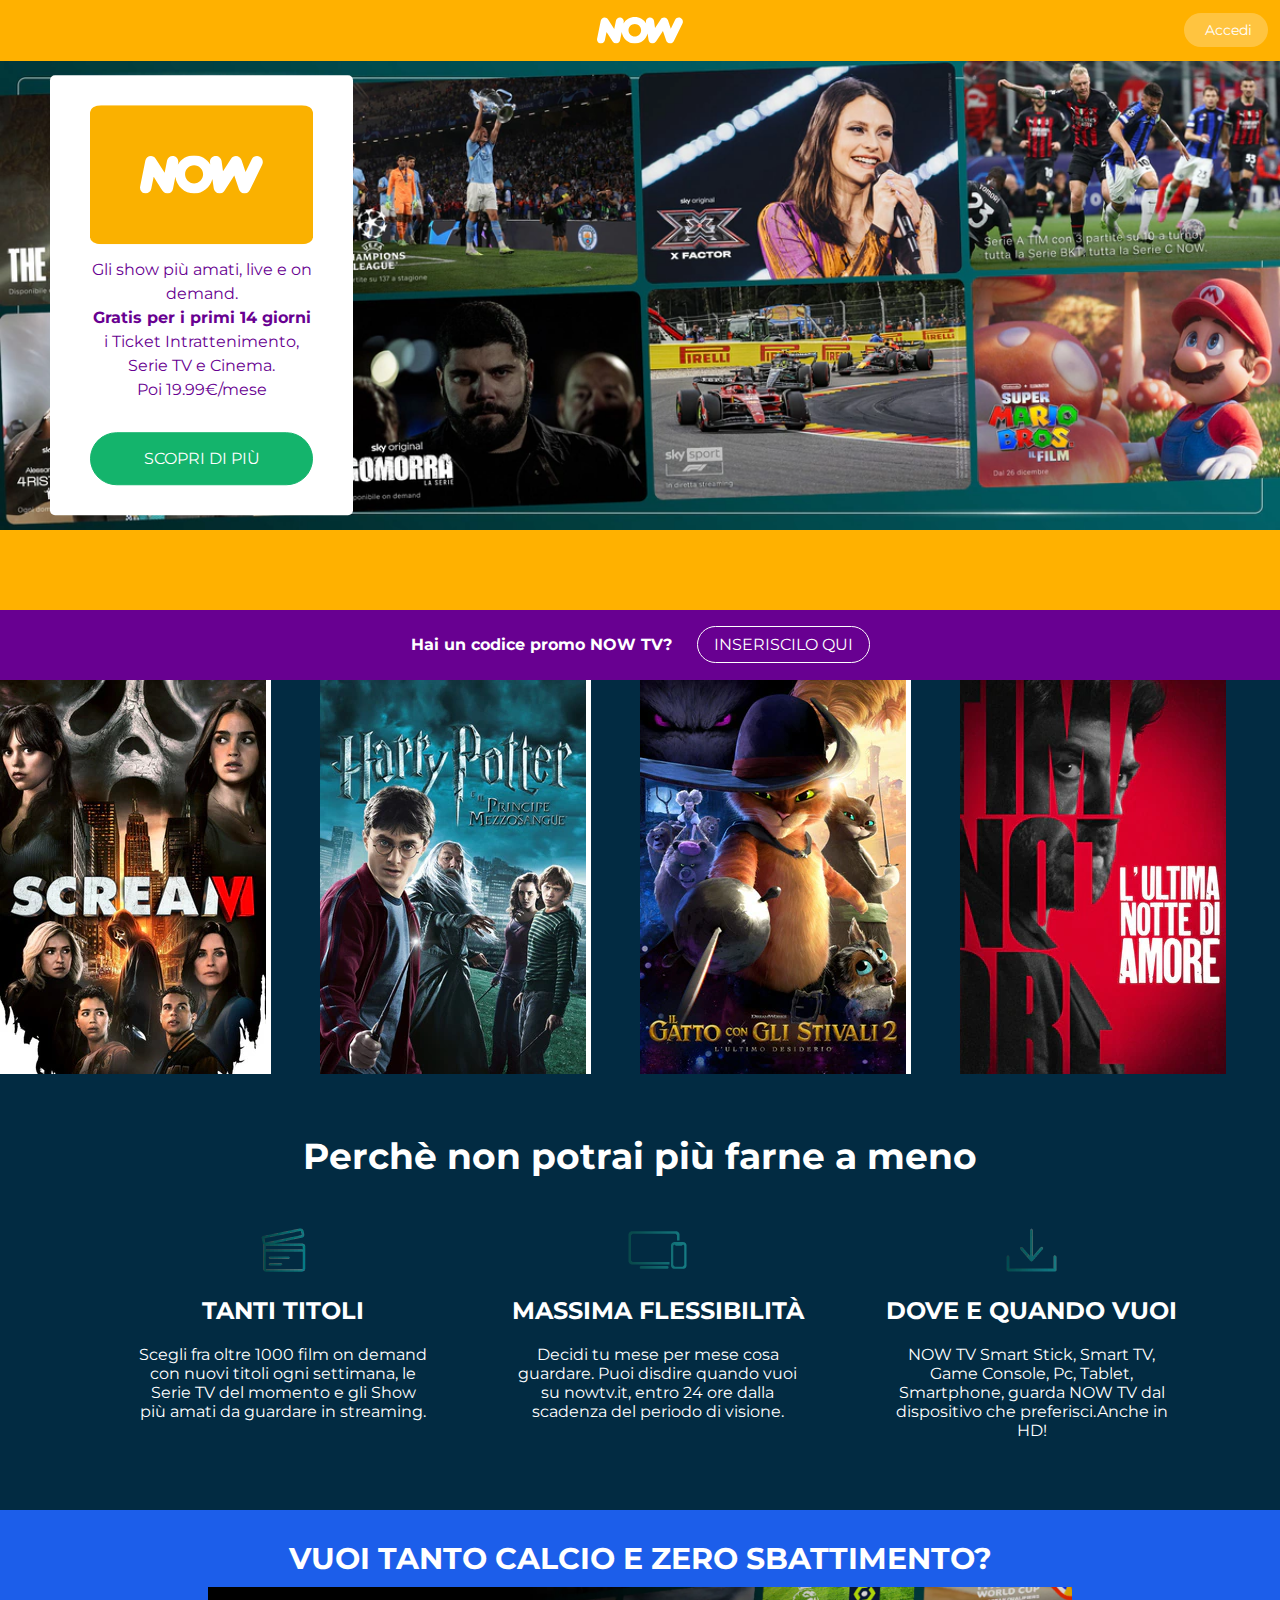
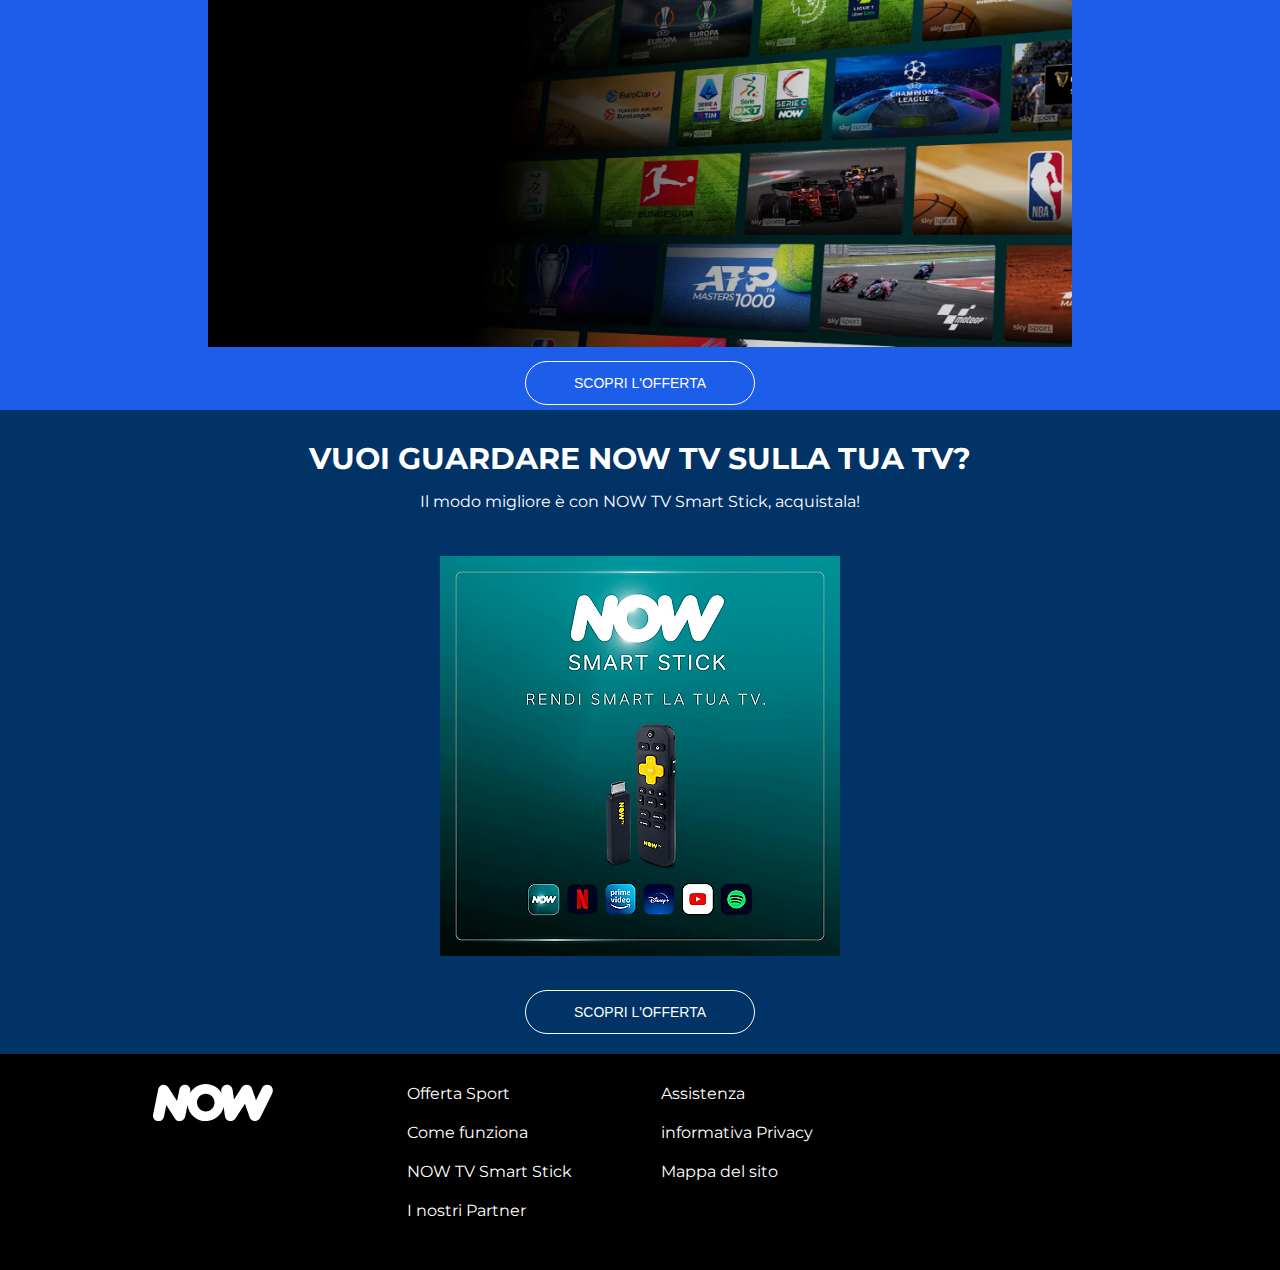
<file: index.html>
<!DOCTYPE html>
<html lang="en" dir="ltr">
    <head>
        <meta charset="utf-8">
        <title>NowTV</title>
        <link href="https://fonts.googleapis.com/css?family=Montserrat&display=swap" rel="stylesheet">
        <link rel="stylesheet" href="https://use.fontawesome.com/releases/v5.11.2/css/all.css" integrity="sha384-KA6wR/X5RY4zFAHpv/CnoG2UW1uogYfdnP67Uv7eULvTveboZJg0qUpmJZb5VqzN" crossorigin="anonymous">
        <link rel="stylesheet" href="12bool.css">
        <link rel="stylesheet" href="style.css">
        <meta name="viewport" content="width=device-width, initial-scale=1.0">
    </head>
    <body>
        <header>
            <div id="logo-container" class="col-lg-4 lg-offset-4">
                <img src="NOW_logo_white.svg" alt="NowTV logo">
            </div>
            <div id="accedi-container" class="col-lg-4">
                <a id="accedi" href="#">
                    <i class="far fa-user"></i>
                    <span>Accedi</span>
                </a>
            </div>
        </header>
        <main>
            <div id="jumbo">
                <div id="jumbo-img">
                    <div id="jumbo-text">
                        <img src="NOW_logo_white.svg" alt="NowTV logo">
                        <p>Gli show più amati, live e on demand.</p>
                        <p><strong>Gratis per i primi 14 giorni</strong> i Ticket Intrattenimento, Serie TV e Cinema.</p>
                        <p>Poi 19.99€/mese</p>
                        <a class="button cta" href="#">Scopri di più</a>
                    </div>
                </div>
            </div>
            <div id="ribbon">
                <div class="container clearfix">
                    <div class="col-lg-12">
                        <p>
                            Hai un codice promo NOW TV?
                            <span class="ribbon-cta-container">
                                <a class="button" href="#">Inseriscilo qui</a>
                            </span>
                        </p>
                    </div>
                </div>
            </div>
            <div id="movies" class="clearfix">
                <div class="col-lg-3 col-md-4 col-smd-6 col-xs-12 factor">
                    <img src="img/394.webp" alt="">
                </div>
                <div class="col-lg-3 col-md-4 col-smd-6 serietv">
                    <img src="img/394 (2).webp" alt="">
                </div>
                <div class="col-lg-3 col-md-4 bohemian">
                    <img src="img/394 (1).webp" alt="">
                </div>
                <div class="col-lg-3 watchman">
                    <img src="img/395.webp" alt="">
                </div>
            </div>
            <div id="info">
                <div class="container">
                    <div class="info-top">
                        <h2> Perchè non potrai più farne a meno </h2>
                    </div>
                    <div class="info-bottom clearfix">
                        <div class="info-column left col-lg-3 col-xs-12">
                            <img src="img/006_icona-intrattenimento.webp" alt="">
                            <h2> TANTI TITOLI </h2>
                            <p> Scegli fra oltre 1000 film on demand con nuovi titoli ogni settimana, le Serie TV del momento e gli Show più amati da guardare in streaming. </p>
                        </div>
                        <div class="info-column center col-lg-3 col-xs-12">
                            <img src="img/006_icona-guarda-ovunque.png" alt="">
                            <h2> MASSIMA FLESSIBILITÀ </h2>
                            <p> Decidi tu mese per mese cosa guardare. Puoi disdire quando vuoi su nowtv.it, entro 24 ore dalla scadenza del periodo di visione. </p>
                        </div>
                        <div class="info-column right col-lg-3 col-xs-12">
                            <img src="img/006_icona-download.webp" alt="">
                            <h2> DOVE E QUANDO VUOI </h2>
                            <p> NOW TV Smart Stick, Smart TV, Game Console, Pc, Tablet, Smartphone, guarda NOW TV dal dispositivo che preferisci.Anche in HD! </p>
                        </div>
                    </div>
                </div>
            </div>
            <div id="sport">
                <div class="container">
                    <div class="sport-header">
                        <h2> vuoi tanto calcio e zero sbattimento? </h2>
                    </div>
                    <div class="sport-img">
                        <img src="img/2000x833-mosaico-seriecnow-desk.webp" alt="">
                    </div>
                    <button class="button"> scopri l'offerta </button>
                </div>
            </div>
            <div id="smart-stick">
                <div class="container">
                    <div class="smart-header">
                        <h2> vuoi guardare now tv sulla tua tv? </h2>
                        <p> Il modo migliore è con NOW TV Smart Stick, acquistala!</p>
                        <p></p>
                    </div>
                    <div class="smart-img">
                        <img src="img/smart stik.png" alt="">
                    </div>
                    <button class="button"> scopri l'offerta </button>
                </div>
            </div>
        </main>
        <footer>
            <div class="container clearfix">
                <div class="now-logo culumn lg-offset-1 col-xs-12">
                    <img src="NOW_logo_white.svg" alt="">
                </div>
                <div class="offerte culumn">
                    <ul>
                        <li>
                            <a href="#"> Offerta Sport </a>
                        </li>
                        <li>
                            <a href="#"> Come funziona </a>
                        </li>
                        <li>
                            <a href="#"> NOW TV Smart Stick </a>
                        </li>
                        <li>
                            <a href="#"> I nostri Partner </a>
                        </li>
                    </ul>
                </div>
                <div class="assistenza culumn">
                    <ul>
                        <li>
                            <a href="#"> Assistenza  </a>
                        </li>
                        <li>
                            <a href="#"> informativa Privacy </a>
                        </li>
                        <li>
                            <a href="#"> Mappa del sito </a>
                        </li>
                    </ul>
                </div>
                <div class="social culumn">
                    <a href="#"><i class="fab fa-facebook-square"></i></a>
                    <a href="#"><i class="fab fa-twitter"></i></a>
                    <a href="#"><i class="fab fa-instagram"></i></a>
                    <a href="#"><i class="fab fa-youtube"></i></a>
                </div>
            </div>

        </footer>
    </body>
</html>
</file>
<file: 12bool.css>
* {
    margin: 0;
    padding: 0;
    box-sizing: border-box;
}

.container {
    max-width: 1170px;
    margin: 0 auto;
}

.clearfix::after {
    clear: both;
    display: table;
    content: '';
}

[class*="col-"] {
    float: left;
}

.col-lg-12 {
    width: 100%;
}

.col-lg-11 {
    width: calc((100% / 12) * 11);
}

.col-lg-10 {
    width: calc((100% / 12) * 10);
}

.col-lg-9 {
    width: calc((100% / 12) * 9);
}

.col-lg-8 {
    width: calc((100% / 12) * 8);
}

.col-lg-7 {
    width: calc((100% / 12) * 7);
}

.col-lg-6 {
    width: 50%;
}

.col-lg-5 {
    width: calc((100% / 12) * 5);
}

.col-lg-4 {
    width: calc(100% / 3);
}

.col-lg-3 {
    width: 25%;
}

.col-lg-2 {
    width: calc(100% / 6);
}

.col-lg-1 {
    width: calc(100% / 12);
}

.lg-offset-11 {
    margin-left: calc((100% / 12) * 11);
}

.lg-offset-10 {
    margin-left: calc((100% / 12) * 10);
}

.lg-offset-9 {
    margin-left: calc((100% / 12) * 9);
}

.lg-offset-8 {
    margin-left: calc((100% / 12) * 8);
}

.lg-offset-7 {
    margin-left: calc((100% / 12) * 7);
}

.lg-offset-6 {
    margin-left: 50%;
}

.lg-offset-5 {
    margin-left: calc((100% / 12) * 5);
}

.lg-offset-4 {
    margin-left: calc(100% / 3);
}

.lg-offset-3 {
    margin-left: calc(100% / 4);
}

.lg-offset-2 {
    margin-left: calc(100% / 6);
}

.lg-offset-1 {
    margin-left: calc(100% / 12);
}


@media screen and (max-width:1200px) {
    .container {
        width: 950px;
    }
    .col-md-4 {
        width: calc(100% / 3);
    }

}

@media screen and (max-width:992px) {

    .container {
        width: 750px;
    }

    .col-md-12 {
        width: 100%;
    }

    .col-md-11 {
        width: calc((100% / 12) * 11);
    }

    .col-md-10 {
        width: calc((100% / 12) * 10);
    }

    .col-md-9 {
        width: calc((100% / 12) * 9);
    }

    .col-md-8 {
        width: calc((100% / 12) * 8);
    }

    .col-md-7 {
        width: calc((100% / 12) * 7);
    }

    .col-md-6 {
        width: 50%;
    }

    .col-md-5 {
        width: calc((100% / 12) * 5);
    }

    .col-md-4 {
        width: calc(100% / 3);
    }

    .col-md-3 {
        width: 25%;
    }

    .col-md-2 {
        width: calc(100% / 6);
    }

    .col-md-1 {
        width: calc(100% / 12);
    }

    .md-offset-11 {
        margin-left: calc((100% / 12) * 11);
    }

    .md-offset-10 {
        margin-left: calc((100% / 12) * 10);
    }

    .md-offset-9 {
        margin-left: calc((100% / 12) * 9);
    }

    .md-offset-8 {
        margin-left: calc((100% / 12) * 8);
    }

    .md-offset-7 {
        margin-left: calc((100% / 12) * 7);
    }

    .md-offset-6 {
        margin-left: 50%;
    }

    .md-offset-5 {
        margin-left: calc((100% / 12) * 5);
    }

    .md-offset-4 {
        margin-left: calc(100% / 3);
    }

    .md-offset-3 {
        margin-left: calc(100% / 4);
    }

    .md-offset-2 {
        margin-left: calc(100% / 6);
    }

    .md-offset-1 {
        margin-left: calc(100% / 12);
    }

    .md-offset-0 {
        margin-left: 0;
    }
}

@media screen and (max-width: 768px) {

    .container {
        width: 100%;
        padding: 0 15px;
    }

    .col-xs-12 {
        width: 100%;
    }

    .col-xs-11 {
        width: calc((100% / 12) * 11);
    }

    .col-xs-10 {
        width: calc((100% / 12) * 10);
    }

    .col-xs-9 {
        width: calc((100% / 12) * 9);
    }

    .col-xs-8 {
        width: calc((100% / 12) * 8);
    }

    .col-xs-7 {
        width: calc((100% / 12) * 7);
    }

    .col-xs-6 {
        width: 50%;
    }

    .col-xs-5 {
        width: calc((100% / 12) * 5);
    }

    .col-xs-4 {
        width: calc(100% / 3);
    }

    .col-xs-3 {
        width: 25%;
    }

    .col-xs-2 {
        width: calc(100% / 6);
    }

    .col-xs-1 {
        width: calc(100% / 12);
    }

    .xs-offset-11 {
        margin-left: calc((100% / 12) * 11);
    }

    .xs-offset-10 {
        margin-left: calc((100% / 12) * 10);
    }

    .xs-offset-9 {
        margin-left: calc((100% / 12) * 9);
    }

    .xs-offset-8 {
        margin-left: calc((100% / 12) * 8);
    }

    .xs-offset-7 {
        margin-left: calc((100% / 12) * 7);
    }

    .xs-offset-6 {
        margin-left: 50%;
    }

    .xs-offset-5 {
        margin-left: calc((100% / 12) * 5);
    }

    .xs-offset-4 {
        margin-left: calc(100% / 3);
    }

    .xs-offset-3 {
        margin-left: calc(100% / 4);
    }

    .xs-offset-2 {
        margin-left: calc(100% / 6);
    }

    .xs-offset-1 {
        margin-left: calc(100% / 12);
    }

    .xs-offset-0 {
        margin-left: 0;
    }
}
</file>
<file: style.css>
body {
    font-family: 'Montserrat', sans-serif;
}

a {
    text-decoration: none;
}

.button {
    border-radius: 28px;
    border: 1px solid white;
    text-transform: uppercase;
    color: white;
    background-color: transparent;
    padding: 8px 16px;
}

.button.cta {
    background-color: #14B46C;
    border-color: #14B46C;
}

.button:hover {
    opacity: 0.8;
}

main {
    padding-top: 60px;
}
/*** fine regole layout base ***/

/*** header ***/
header {
    background-color: #FFB100;
    height: 60px;
    position: fixed;
    width: 100%;
    z-index: 10;
}

#logo-container {
    text-align: center;
}

#logo-container img {
    height: 27px;
    margin-top: calc((60px - 27px) / 2);
    cursor: pointer;
}

#accedi-container {
    text-align: right;
}

#accedi {
    background-color: rgba(255,255,255,0.25);
    color: white;
    padding: 8px 16px;
    line-height: 60px;
    margin-right: 12px;
    border-radius: 20px;
    font-size: 14px;
}

#accedi i {
    margin-right: 5px;
    font-size: 12px;
}
/*** fine header ***/

/*** jumbo ***/
#jumbo {
    background-color: #FFB100;
    height: 900px;
    padding-bottom: 80px;
}

#jumbo-img {
    background-image: url('img/Desktop_3000x1100-brand.webp');
    height: 100%;
    background-repeat: no-repeat;
    background-position: right;
    background-size: contain;
    position: relative;
}

#jumbo-text {
    background-color: white;
    width: 303px;
    position: absolute;
    top: 50%;
    transform: translateY(-50%);
    left: 100px;
    padding: 30px 40px;
    color: #680091;
    text-align: center;
    border-radius: 5px;
}

#jumbo-text img {
    background-color: #FAB100;
    padding: 50px;
    border-radius: 5%;
    margin-bottom: 10px;
    width: -webkit-fill-available;
}

#jumbo-text p {
    line-height: 1.5;
}

#jumbo-text .cta {
    display: block;
    padding: 16px 20px;
    margin-top: 30px;
}

/*** fine jumbo ***/

/*** ribbon ***/
#ribbon {
    background-color:  #680091;
    height: 70px;
}

#ribbon p {
    text-align: center;
    color: white;
    line-height: 70px;
    font-weight: bold;
}

#ribbon .button {
    margin-left: 20px;
    font-weight: normal;
}
#movies {
    background-color: #022B42;
}
#movies img {
    max-width: 100%;
    display: block;
    border-right: 5px solid white;
}

#movies .col-lg-3:last-child img {
    border-right: none;
}
/*** FINE ribbon ***/
/* INIZIO INFO */
#info {
    background-color: #022B42;
}
.info-top {
    text-align: center;
}
.info-top h2 {
    font-size: 36px;
    padding-top: 60px;
    padding-bottom: 50px;
    color: white;
}
.info-column {
    text-align: center;
    color: white;
    margin-left: 7%;
}

.info-column h2 {
    margin: 20px 0;
    font: 24px;
}
.info-column p {
    font: 16px;
    margin-bottom: 70px;
}

/* FINE INFO */

/* INIZIO SPORT */
#sport {
    height:500px;
    background-color: #1C5EEA;
    text-align: center;
    color: white;
}
.sport-header h2 {
    font-size: 30px;
    text-transform: uppercase;
    font-weight: 700;
    padding-top: 30px;
}

.sport-img img {
    max-height: 360px;
    max-width: -webkit-fill-available;
    margin: 10px 0;
}

#sport button {
    padding: 13px 20px;
    font-size: 14px;
    max-width: 230px;
    width: 100%;
    cursor: pointer;
}

/* FINE SPORT */

/* INIZIO SMART STICK */

#smart-stick {
    background-color: #013366;
    text-align: center;
    color: white;
    padding-bottom: 20px;
}
.smart-header h2 {
    font-size: 30px;
    text-transform: uppercase;
    font-weight: 700;
    padding-top: 30px;
}

.smart-header p {
    padding-top: 15px;

}
.smart-img img {
    max-width: 100%;
    padding: 30px 0;
}

#smart-stick button {
    padding: 13px 20px;
    font-size: 14px;
    max-width: 230px;
    width: 100%;
    cursor: pointer;
}
/* FINE SMART STICK */

/* INIZIO FOOTER */

footer {
    background-color: black;
    padding-bottom: 30px;
}

.culumn {
    float: left;
    width: 20%;
    /* background-color: white; */
    border-right: 1px solid black;
    padding-top: 30px;
    margin-right: 20px;
}


.now-logo img {
    width: 120px;
}

.culumn a {
    color: white;
    text-decoration: none;
}
.culumn li {
    padding-bottom: 20px;
}
.culumn i {
    font-size: 32px;
    color: white;
    padding: 0 5px;

}

/* FINE FOOTER */
@media screen and (max-width: 1440px) {
    #jumbo {
        height: 650px;
    }

    #jumbo-text {
        left: 50px;
    }
}

@media screen and (max-width: 1300px) {
    #jumbo {
        height: 550px;
    }
}

@media screen and (max-width: 1200px) {
    #jumbo {
        height: 920px;
        padding-right: 0;
        padding-bottom: 10px;
    }
    .watchman {
        display: none;
    }
    #movies .bohemian img {
        border: none;
    }


    #jumbo-img {
        height: 600px;
        width: 100%;
        background-size: cover;
        background-position: right center;
    }

    #jumbo-text {
        top: 590px;
        left: 50%;
        width: 50%;
        transform: translateX(-50%);
    }
}

@media screen and (max-width: 1023px) {

    #accedi {
        background: transparent;
        margin-right: 0;
    }

    #accedi span {
        display: none;
    }

    #accedi i {
        font-size: 16px;
    }

    #jumbo-img {
        height: 400px;
    }

    #jumbo-text {
        top: 390px;
    }
    .col-smd-6 {
        width: 50%;
    }
    .bohemian {
        display: none;
    }
    #movies .serietv img {
        border: none;
    }

}

@media screen and (max-width: 768px) {

    header {
        height: 50px;
    }

    main {
        padding-top: 50px;
    }

    #logo-container img {
        margin-top: calc((50px - 27px) / 2);
    }

    #accedi {
        line-height: 50px;
        font-size: 20px;
    }

    #accedi i {
        font-size: 20px;
    }

    #jumbo-text {
        width: 300px;
    }

    #ribbon {
        height: auto;
    }

    #ribbon .ribbon-cta-container {
        display: block;
        text-align: center;
        line-height: 1.5;
        padding-bottom: 30px;
    }

    #ribbon .button {
        margin-left: 0;
    }
    .serietv {
        display: none;
    }
    #movies .factor img {
        border: none;
    }
    .factor, .factor img {
        width: 100%;
    }
    .info-column {
        float: none;
        margin: 0 auto;
    }

    .clearfix {
        display: flex;
        flex-direction: column;
        align-items: center;
    }

    .clearfix .culumn{
        height: fit-content;
        margin: 0;
        text-align: center;
        width: auto;
    }
    .clearfix .now-logo{
    }
}
</file>
